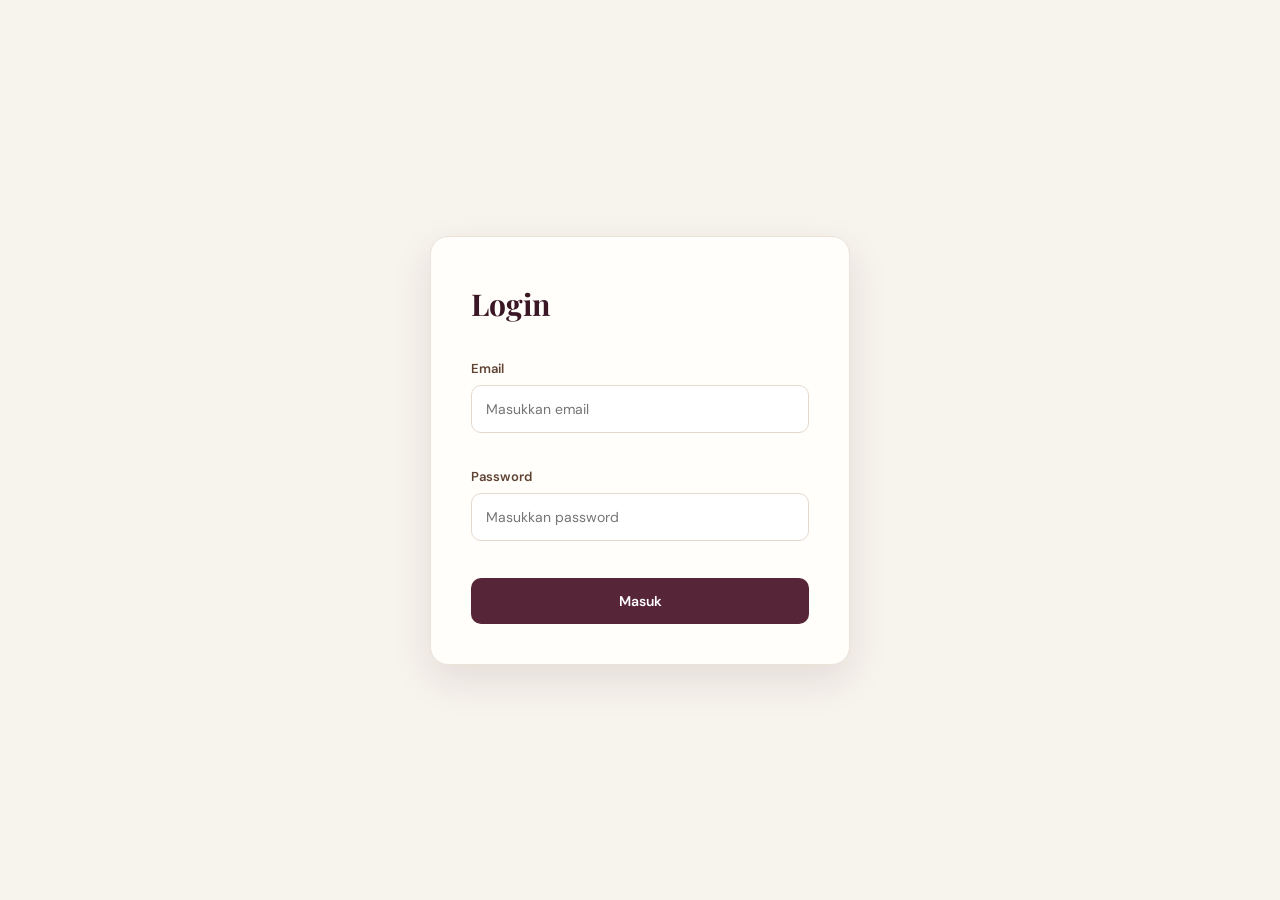
<file: tugas-uts-web1/index.html>
<!DOCTYPE html>
<html lang="id">
<head>
    <meta charset="UTF-8">
    <meta name="viewport" content="width=device-width, initial-scale=1.0">
    <title>Login - Book Store UPB</title>
    <link rel="stylesheet" href="css/style.css">
</head>
<body class="login-body">
    <div class="login-card">
        <h2>Login</h2>
        <form id="loginForm">
            <div class="form-group">
                <label for="email">Email</label>
                <input type="email" id="email" required placeholder="Masukkan email">
            </div>
            <div class="form-group">
                <label for="password">Password</label>
                <input type="password" id="password" required placeholder="Masukkan password">
            </div>
            <button type="submit" class="btn">Masuk</button>
        </form>
    </div>

    <script src="js/data.js"></script>
    <script src="js/script.js"></script>
</body>
</html>
</file>
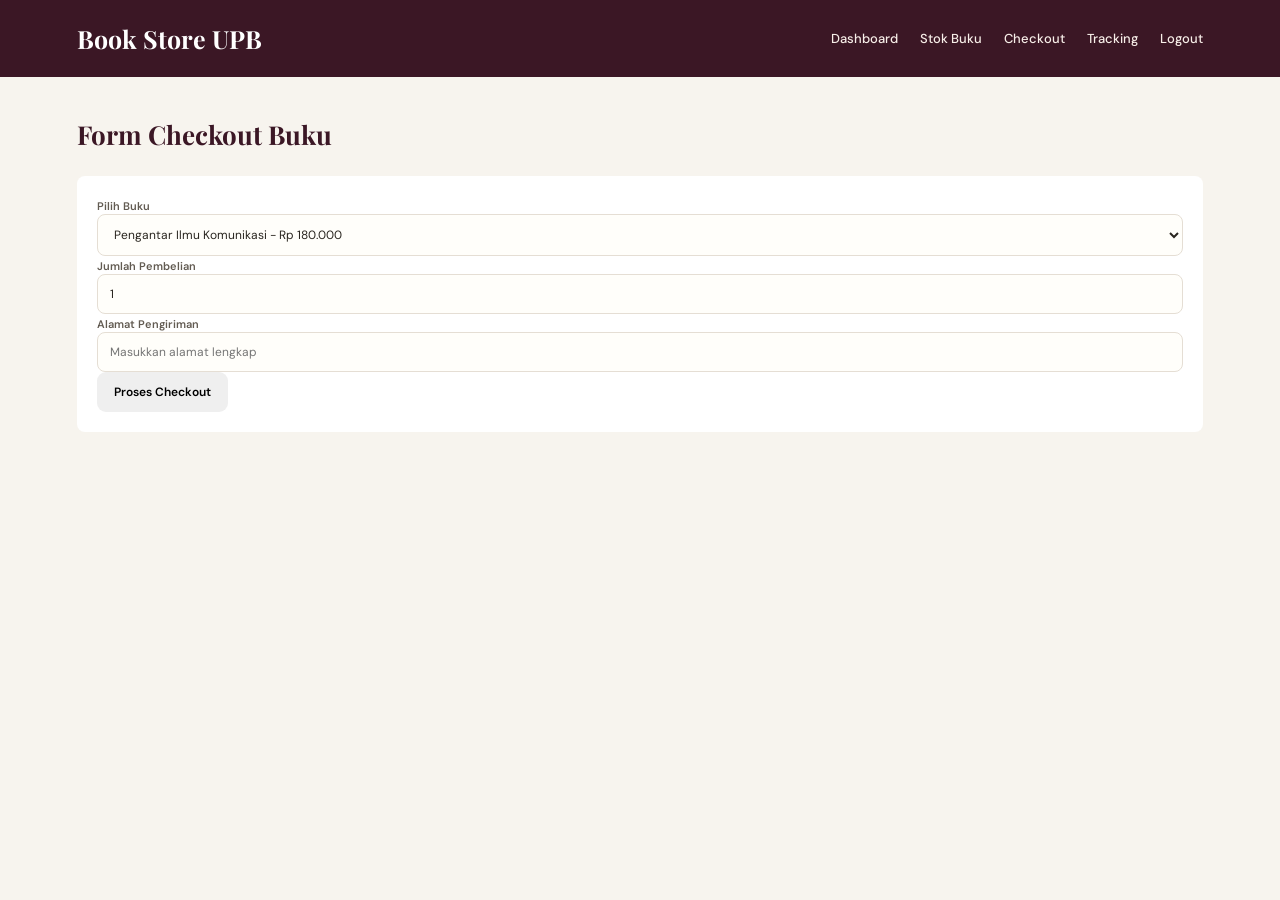
<file: tugas-uts-web1/checkout.html>
<!DOCTYPE html>
<html lang="id">
<head>
    <meta charset="UTF-8">
    <meta name="viewport" content="width=device-width, initial-scale=1.0">
    <title>Checkout - Book Store UPB</title>
    <link rel="stylesheet" href="css/style.css">
</head>
<body>
    <header>
        <h1>Book Store UPB</h1>
        <nav>
            <a href="dashboard.html">Dashboard</a>
            <a href="stok.html">Stok Buku</a>
            <a href="checkout.html">Checkout</a>
            <a href="tracking.html">Tracking</a>
            <a href="#" id="logoutBtn">Logout</a>
        </nav>
    </header>

    <div class="container">
        <h2>Form Checkout Buku</h2>
        <form id="checkoutForm" style="background: white; padding: 20px; border-radius: 8px; margin-top: 20px;">
            <div class="form-group">
                <label for="pilihBuku">Pilih Buku</label>
                <select id="pilihBuku" required></select>
            </div>
            <div class="form-group">
                <label for="jumlah">Jumlah Pembelian</label>
                <input type="number" id="jumlah" min="1" value="1" required>
            </div>
            <div class="form-group">
                <label for="alamat">Alamat Pengiriman</label>
                <input type="text" id="alamat" placeholder="Masukkan alamat lengkap" required>
            </div>
            <button type="submit" class="btn">Proses Checkout</button>
        </form>
    </div>

    <script src="js/data.js"></script>
    <script src="js/script.js"></script>
</body>
</html>
</file>
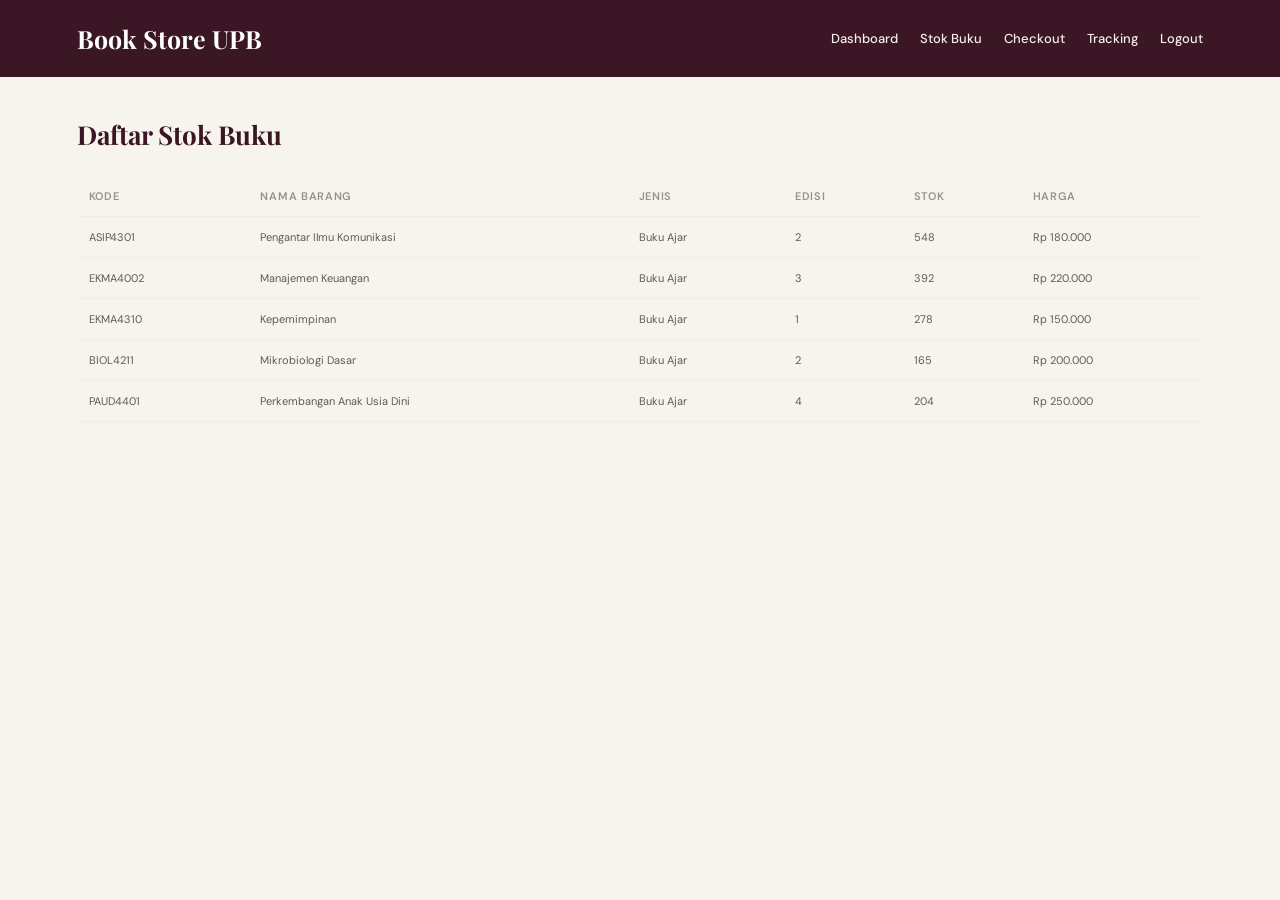
<file: tugas-uts-web1/stok.html>
<!DOCTYPE html>
<html lang="id">
<head>
    <meta charset="UTF-8">
    <meta name="viewport" content="width=device-width, initial-scale=1.0">
    <title>Stok Buku - Book Store UPB</title>
    <link rel="stylesheet" href="css/style.css">
</head>
<body>
    <header>
        <h1>Book Store UPB</h1>
        <nav>
            <a href="dashboard.html">Dashboard</a>
            <a href="stok.html">Stok Buku</a>
            <a href="checkout.html">Checkout</a>
            <a href="tracking.html">Tracking</a>
            <a href="#" id="logoutBtn">Logout</a>
        </nav>
    </header>

    <div class="container">
        <h2>Daftar Stok Buku</h2>
        <table>
            <thead>
                <tr>
                    <th>Kode</th>
                    <th>Nama Barang</th>
                    <th>Jenis</th>
                    <th>Edisi</th>
                    <th>Stok</th>
                    <th>Harga</th>
                </tr>
            </thead>
            <tbody id="stokTableBody"></tbody>
        </table>
    </div>

    <script src="js/data.js"></script>
    <script src="js/script.js"></script>
</body>
</html>
</file>
<file: tugas-uts-web1/css/style.css>
@import url('https://fonts.googleapis.com/css2?family=DM+Sans:wght@400;500;600;700&family=Playfair+Display:wght@600;700&display=swap');

/* =========================
   1. ROOT & GLOBAL
========================= */

:root {
    --ink: #29251f;
    --muted: #817b72;
    --cream: #f7f4ee;
    --paper: #fffefa;
    --line: #ebe6dc;
    --brown: #795b43;
    --brown-dark: #5e4432;
    --accent: #b9825b;
    --green: #537c62;
    --shadow: 0 12px 35px rgba(56, 43, 28, .06);
}

* {
    box-sizing: border-box;
}

body {
    margin: 0;
    background: var(--cream);
    color: var(--ink);
    font-family: 'DM Sans', Arial, sans-serif;
    font-size: 14px;
}

a {
    color: inherit;
    text-decoration: none;
}

button,
input,
select,
textarea {
    font: inherit;
}

button {
    cursor: pointer;
}

.app-shell {
    min-height: 100vh;
}

/* =========================
   2. SIDEBAR & NAVIGATION
========================= */

.sidebar {
    width: 248px;
    background: #fffefa;
    border-right: 1px solid var(--line);
    position: fixed;
    inset: 0 auto 0 0;
    padding: 30px 19px;
    display: flex;
    flex-direction: column;
    z-index: 3;
}

.brand {
    font-weight: 700;
    font-size: 20px;
    display: flex;
    align-items: center;
    gap: 10px;
    letter-spacing: -.5px;
}

.brand-mark {
    width: 34px;
    height: 34px;
    border-radius: 11px;
    background: var(--brown);
    color: #fff;
    display: grid;
    place-items: center;
    font-family: 'Playfair Display', serif;
    font-size: 22px;
}

.side-label,
.eyebrow {
    font-size: 10px;
    letter-spacing: 1.7px;
    font-weight: 700;
    color: #a18e7a;
}

.side-label {
    margin: 48px 0 14px 10px;
}

.sidebar nav {
    display: grid;
    gap: 6px;
}

.nav-link {
    padding: 12px 13px;
    border-radius: 10px;
    color: #777168;
    display: flex;
    align-items: center;
    gap: 12px;
    font-weight: 500;
}

.nav-link span {
    width: 18px;
    text-align: center;
    font-size: 16px;
}

.nav-link:hover,
.nav-link.active {
    background: #f1ebe2;
    color: var(--brown-dark);
}

.sidebar-bottom {
    margin-top: auto;
    border-top: 1px solid var(--line);
    padding-top: 18px;
    display: flex;
    align-items: center;
    gap: 10px;
}

.avatar {
    width: 35px;
    height: 35px;
    border-radius: 50%;
    background: #e8d9c9;
    color: var(--brown-dark);
    display: grid;
    place-items: center;
    font-weight: 700;
}

.sidebar-bottom strong,
.sidebar-bottom small {
    display: block;
    font-size: 11px;
}

.sidebar-bottom small {
    color: var(--muted);
    margin-top: 3px;
}

.logout {
    margin-left: auto;
    border: 0;
    background: none;
    color: var(--muted);
    font-size: 19px;
}

/* =========================
   3. MAIN CONTENT
========================= */

.main-content {
    margin-left: 248px;
    padding: 34px 42px;
    max-width: 1600px;
}

.topbar {
    display: flex;
    justify-content: space-between;
    align-items: center;
    margin-bottom: 25px;
}

.topbar h1 {
    font-size: 27px;
    margin: 5px 0;
    font-family: 'Playfair Display', serif;
}

.topbar p {
    margin: 5px 0;
}

.muted {
    color: var(--muted);
}

.top-date {
    color: var(--muted);
    font-size: 12px;
}

/* =========================
   4. WELCOME BANNER
========================= */

.welcome-banner {
    background: #72563f;
    color: white;
    border-radius: 17px;
    padding: 28px 34px;
    display: flex;
    justify-content: space-between;
    align-items: center;
    overflow: hidden;
    margin-bottom: 22px;
}

.welcome-banner .eyebrow {
    color: #e6c9ad;
}

.welcome-banner h2 {
    font: 700 27px 'Playfair Display', serif;
    margin: 8px 0;
}

.welcome-banner p:last-child {
    color: #e8ded4;
    margin: 0;
}

.welcome-art {
    font-size: 72px;
    opacity: .9;
    margin-right: 24px;
    transform: rotate(-8deg);
}

/* =========================
   5. STATISTICS
========================= */

.stat-grid {
    display: grid;
    grid-template-columns: repeat(4, 1fr);
    gap: 15px;
    margin-bottom: 22px;
}

.stat-card,
.panel {
    background: var(--paper);
    border: 1px solid var(--line);
    border-radius: 15px;
    padding: 20px;
    box-shadow: var(--shadow);
}

.stat-card p {
    margin: 0;
    color: var(--muted);
    font-size: 12px;
}

.stat-card h2 {
    font-size: 25px;
    margin: 9px 0 4px;
}

.stat-card small {
    font-size: 10px;
    color: #a29a8e;
}

.stat-icon {
    width: 34px;
    height: 34px;
    border-radius: 10px;
    display: grid;
    place-items: center;
    margin-bottom: 14px;
    font-weight: 700;
}

.purple {
    background: #eee8f7;
    color: #8065a3;
}

.orange {
    background: #f9eadc;
    color: #b87948;
}

.green {
    background: #e5f0e8;
    color: #568365;
}

.blue {
    background: #e6edf4;
    color: #527797;
}

.compact-stats {
    grid-template-columns: repeat(3, 1fr);
}

.compact-stats .stat-card h2 {
    margin-bottom: 0;
}

/* =========================
   6. CONTENT & PANEL
========================= */

.content-grid {
    display: grid;
    grid-template-columns: 1.4fr 1fr;
    gap: 17px;
    margin-bottom: 18px;
}

.panel {
    margin-bottom: 18px;
}

.panel-heading {
    display: flex;
    align-items: center;
    justify-content: space-between;
    gap: 15px;
    margin-bottom: 18px;
}

.panel-heading h3 {
    margin: 5px 0 0;
    font-size: 17px;
}

.panel-heading .eyebrow {
    margin: 0;
}

.quick-grid {
    display: grid;
    grid-template-columns: repeat(2, 1fr);
    gap: 11px;
}

.quick-card {
    border: 1px solid var(--line);
    border-radius: 12px;
    padding: 15px;
    display: grid;
    gap: 7px;
    transition: .2s;
}

.quick-card:hover {
    border-color: #c6a98d;
    transform: translateY(-2px);
}

.quick-card > span {
    font-size: 22px;
}

.quick-card strong {
    font-size: 12px;
}

.quick-card small {
    font-size: 10px;
    color: var(--muted);
}

/* =========================
   7. NOTIFICATION
========================= */

.notice {
    display: flex;
    gap: 12px;
    padding: 12px 0;
    border-bottom: 1px solid var(--line);
}

.notice:last-child {
    border: 0;
}

.notice > span {
    font-size: 20px;
}

.notice strong {
    font-size: 12px;
}

.notice p {
    font-size: 11px;
    line-height: 1.6;
    color: var(--muted);
    margin: 5px 0 0;
}

/* =========================
   8. TABLE
========================= */

.table-panel {
    padding-bottom: 10px;
}

.table-wrap {
    overflow-x: auto;
}

table {
    border-collapse: collapse;
    width: 100%;
    min-width: 550px;
}

th {
    text-align: left;
    color: #9a9186;
    font-size: 10px;
    text-transform: uppercase;
    letter-spacing: .7px;
    font-weight: 600;
}

td,
th {
    padding: 13px 12px;
    border-bottom: 1px solid #f0ece5;
    font-size: 11px;
}

td {
    color: #5f5a53;
}

td strong {
    color: var(--ink);
}

.status {
    display: inline-block;
    background: #f4eee5;
    color: #8a684b;
    padding: 6px 9px;
    border-radius: 20px;
    font-size: 10px;
}

/* =========================
   9. BUTTON
========================= */

.btn {
    border: 0;
    border-radius: 9px;
    padding: 12px 17px;
    font-weight: 600;
    font-size: 12px;
    display: inline-flex;
    justify-content: center;
    align-items: center;
    gap: 7px;
}

.btn-primary {
    background: var(--brown);
    color: white;
}

.btn-primary:hover {
    background: var(--brown-dark);
}

.btn-outline {
    border: 1px solid #d9cbbc;
    color: var(--brown);
    background: transparent;
}

.btn-small {
    padding: 9px 12px;
}

.btn-full {
    width: 100%;
    margin-top: 12px;
}

/* =========================
   10. BOOK CATALOG
========================= */

.search-input {
    max-width: 240px;
}

.book-grid {
    display: grid;
    grid-template-columns: repeat(3, 1fr);
    gap: 15px;
}

.book-card {
    border: 1px solid var(--line);
    border-radius: 12px;
    overflow: hidden;
    background: white;
}

.book-cover {
    height: 165px;
    display: flex;
    align-items: center;
    justify-content: center;
    position: relative;
}

.book-cover > span {
    font-size: 52px;
    filter: drop-shadow(0 5px 4px #0002);
}

.book-cover small {
    position: absolute;
    bottom: 12px;
    font-size: 8px;
    letter-spacing: 2px;
    color: #ffffffbb;
}

.cover-plum {
    background: linear-gradient(135deg, #72546c, #b18a9e);
}

.cover-blue {
    background: linear-gradient(135deg, #476b82, #9ab7c5);
}

.cover-green {
    background: linear-gradient(135deg, #466c57, #9ebc8d);
}

.cover-orange {
    background: linear-gradient(135deg, #a65e3c, #e6b27b);
}

.cover-dark {
    background: linear-gradient(135deg, #343d45, #7c8582);
}

.cover-yellow {
    background: linear-gradient(135deg, #a68b42, #e7cf82);
}

.book-info {
    padding: 13px;
}

.book-info h3 {
    font-size: 13px;
    margin: 0 0 5px;
}

.book-info p {
    font-size: 10px;
    color: var(--muted);
    margin: 0 0 12px;
}

.book-meta {
    display: flex;
    justify-content: space-between;
    align-items: center;
    font-size: 10px;
}

.book-meta strong {
    color: var(--brown-dark);
}

.book-meta span {
    color: var(--green);
}

.book-meta .low-stock {
    color: #c16b46;
}

/* =========================
   11. FORM
========================= */

.form-grid {
    display: grid;
    grid-template-columns: repeat(2, 1fr);
    gap: 15px;
}

.form-grid > div {
    display: flex;
    flex-direction: column;
    gap: 7px;
}

.form-grid label,
label {
    font-size: 11px;
    font-weight: 600;
    color: #625b52;
}

.form-grid input,
.form-grid select,
.form-grid textarea,
input,
select,
textarea {
    border: 1px solid #e5ded4;
    border-radius: 8px;
    padding: 11px 12px;
    background: #fffefa;
    color: var(--ink);
    outline: none;
    width: 100%;
    font-size: 12px;
}

.form-grid input:focus,
input:focus,
select:focus,
textarea:focus {
    border-color: #b18c6d;
    box-shadow: 0 0 0 3px #b18c6d18;
}

.form-action {
    justify-content: end;
}

.one-col {
    grid-template-columns: 1fr;
}

.one-col > div {
    gap: 7px;
}

/* =========================
   12. CHECKOUT
========================= */

.checkout-layout {
    display: grid;
    grid-template-columns: 1.5fr 1fr;
    gap: 17px;
    align-items: start;
}

.total-preview {
    display: flex !important;
    flex-direction: row !important;
    justify-content: space-between;
    align-items: center;
    padding: 14px;
    background: #f6f0e8;
    border-radius: 9px;
    color: var(--muted);
    font-size: 12px;
}

.total-preview strong {
    color: var(--brown-dark);
    font-size: 18px;
}

/* =========================
   13. TRACKING
========================= */

.step {
    display: flex;
    gap: 12px;
    margin: 18px 0;
}

.step > span {
    width: 27px;
    height: 27px;
    flex: none;
    border-radius: 50%;
    background: #f1e9df;
    color: var(--brown);
    display: grid;
    place-items: center;
    font-weight: 700;
}

.step strong {
    font-size: 12px;
}

.step p {
    font-size: 11px;
    color: var(--muted);
    line-height: 1.5;
    margin: 5px 0;
}

.tracking-search {
    max-width: 800px;
}

.tracking-form {
    display: flex;
    align-items: end;
    gap: 12px;
}

.tracking-form > div {
    flex: 1;
}

.tracking-form label {
    display: block;
    margin-bottom: 7px;
}

.small {
    font-size: 10px;
}

.text-button {
    border: 0;
    background: none;
    color: var(--brown);
    font-weight: 700;
    padding: 0;
}

.tracking-result {
    max-width: 900px;
}

.tracking-detail {
    margin-top: 18px;
}

.tracking-number {
    background: #f7f2eb;
    padding: 15px;
    border-radius: 10px;
    display: grid;
    gap: 6px;
    margin-bottom: 25px;
}

.tracking-number small,
.detail-grid small {
    font-size: 9px;
    color: #9b8d7e;
    letter-spacing: 1px;
}

.tracking-number strong {
    font-size: 18px;
    color: var(--brown-dark);
}

.progress-track {
    display: grid;
    grid-template-columns: repeat(3, 1fr);
    position: relative;
    margin: 12px 10px 30px;
}

.progress-track::before {
    content: "";
    height: 3px;
    background: #e9e1d7;
    position: absolute;
    top: 15px;
    left: 15%;
    right: 15%;
}

.progress-step {
    z-index: 1;
    display: grid;
    justify-items: center;
    gap: 8px;
    text-align: center;
}

.progress-step span {
    width: 31px;
    height: 31px;
    border-radius: 50%;
    background: #e9e1d7;
    color: #9b8d7e;
    display: grid;
    place-items: center;
    font-weight: 700;
}

.progress-step.done span {
    background: var(--green);
    color: white;
}

.progress-step small {
    font-size: 10px;
    color: var(--muted);
}

.detail-grid {
    display: grid;
    grid-template-columns: repeat(2, 1fr);
    gap: 17px;
    border-top: 1px solid var(--line);
    padding-top: 20px;
}

.detail-grid > div {
    display: grid;
    gap: 5px;
}

.detail-grid strong {
    font-size: 12px;
}

/* =========================
   14. FOOTER & UTILITIES
========================= */

.footer {
    text-align: center;
    color: #aaa196;
    font-size: 10px;
    padding: 14px;
}

.hidden {
    display: none !important;
}

/* =========================
   15. LOGIN PAGE
========================= */

.login-page {
    background: #f4f0e9;
}

.login-layout {
    min-height: 100vh;
    display: grid;
    grid-template-columns: 1fr 1fr;
}

.login-intro {
    background: linear-gradient(145deg, #604936, #927457);
    padding: 42px 9%;
    color: white;
    display: flex;
    flex-direction: column;
    justify-content: space-between;
}

.brand-light {
    color: white;
}

.login-intro > div {
    max-width: 470px;
    margin: auto 0;
}

.login-intro .eyebrow {
    color: #e7c7a7;
}

.login-intro h1 {
    font: 700 clamp(35px, 4vw, 55px) 'Playfair Display', serif;
    line-height: 1.13;
    margin: 14px 0;
}

.muted-light {
    color: #e8ddd3;
    line-height: 1.8;
    max-width: 370px;
}

.login-foot {
    font-size: 10px;
    color: #dfd0c2;
}

.login-panel {
    display: grid;
    place-items: center;
    padding: 30px;
}

.login-card {
    width: min(390px, 100%);
}

.login-card h2,
.modal-card h2 {
    font: 700 30px 'Playfair Display', serif;
    margin: 7px 0;
}

.login-card > .muted {
    font-size: 12px;
    margin-bottom: 25px;
}

.login-card form {
    display: grid;
    gap: 9px;
}

.login-card form label {
    margin-top: 8px;
}

.login-links {
    display: flex;
    justify-content: space-between;
    align-items: center;
    margin-top: 17px;
    font-size: 10px;
    color: var(--muted);
    gap: 10px;
}

.demo-info {
    background: #eee8df;
    border-radius: 9px;
    padding: 12px;
    margin-top: 28px;
    font-size: 11px;
    line-height: 1.7;
    color: #766756;
}

/* =========================
   16. MODAL
========================= */

.modal {
    display: none;
    position: fixed;
    inset: 0;
    background: #211b16a8;
    z-index: 10;
    place-items: center;
    padding: 20px;
}

.modal.show {
    display: grid;
}

.modal-card {
    width: min(420px, 100%);
    background: var(--paper);
    border-radius: 15px;
    padding: 28px;
    position: relative;
}

.modal-close {
    position: absolute;
    right: 16px;
    top: 12px;
    border: 0;
    background: none;
    font-size: 25px;
    color: var(--muted);
}

.modal-card form {
    display: grid;
    gap: 9px;
    margin-top: 18px;
}

.modal-card label {
    margin-top: 7px;
}

/* =========================
   17. RESPONSIVE
========================= */

@media (max-width: 1050px) {
    .sidebar {
        width: 215px;
    }

    .main-content {
        margin-left: 215px;
        padding: 28px;
    }

    .stat-grid {
        grid-template-columns: repeat(2, 1fr);
    }

    .book-grid {
        grid-template-columns: repeat(2, 1fr);
    }
}

@media (max-width: 760px) {
    .sidebar {
        position: static;
        width: auto;
        padding: 15px 18px;
    }

    .sidebar .side-label,
    .sidebar-bottom {
        display: none;
    }

    .sidebar nav {
        display: flex;
        overflow-x: auto;
        margin-top: 15px;
    }

    .nav-link {
        white-space: nowrap;
        padding: 9px;
        font-size: 11px;
    }

    .main-content {
        margin: 0;
        padding: 22px 15px;
    }

    .topbar {
        align-items: flex-start;
    }

    .topbar h1 {
        font-size: 23px;
    }

    .welcome-banner {
        padding: 22px;
    }

    .welcome-art {
        font-size: 45px;
        margin: 0;
    }

    .content-grid,
    .checkout-layout {
        grid-template-columns: 1fr;
    }

    .book-grid {
        grid-template-columns: repeat(2, 1fr);
    }

    .login-layout {
        grid-template-columns: 1fr;
    }

    .login-intro {
        min-height: 260px;
        padding: 25px;
    }

    .login-intro > div {
        margin: 45px 0 20px;
    }

    .login-intro h1 {
        font-size: 34px;
    }

    .login-foot {
        display: none;
    }

    .login-panel {
        padding: 38px 22px;
    }

    .tracking-form {
        align-items: stretch;
        flex-direction: column;
    }

    .tracking-form .btn {
        width: 100%;
    }
}

@media (max-width: 460px) {
    .stat-grid,
    .compact-stats {
        grid-template-columns: repeat(2, 1fr);
    }

    .book-grid {
        grid-template-columns: 1fr 1fr;
        gap: 9px;
    }

    .book-cover {
        height: 130px;
    }

    .book-info {
        padding: 10px;
    }

    .book-info h3 {
        font-size: 11px;
    }

    .book-meta {
        align-items: flex-start;
        gap: 5px;
        flex-direction: column;
    }

    .form-grid {
        grid-template-columns: 1fr;
    }

    .quick-grid {
        grid-template-columns: 1fr 1fr;
    }

    .detail-grid {
        grid-template-columns: 1fr 1fr;
    }

    .welcome-banner h2 {
        font-size: 22px;
    }
}


/* =================================
   PERBAIKAN LOGIN
================================= */

.login-body {
    min-height: 100vh;
    display: flex;
    justify-content: center;
    align-items: center;
    padding: 25px;
    background: #f7f3ed;
}

.login-body .login-card {
    width: 100%;
    max-width: 420px;
    padding: 40px;
    background: #fffefa;
    border: 1px solid #ebe2d8;
    border-radius: 18px;
    box-shadow: 0 15px 40px rgba(60, 30, 35, 0.10);
}

.login-body .login-card h2 {
    color: #3b1725;
    font-size: 30px;
    margin-bottom: 28px;
}

.login-body .form-group {
    display: flex;
    flex-direction: column;
    gap: 8px;
    margin-bottom: 18px;
}

.login-body .form-group label {
    font-size: 13px;
    font-weight: 600;
    color: #604333;
}

.login-body .form-group input {
    width: 100%;
    padding: 14px;
    border: 1px solid #e5d9ce;
    border-radius: 10px;
    background: #fff;
    font-size: 14px;
}

.login-body .btn {
    width: 100%;
    margin-top: 10px;
    padding: 14px;
    border: none;
    border-radius: 10px;
    background: #572538;
    color: white;
    font-size: 14px;
    font-weight: 600;
    cursor: pointer;
}

.login-body .btn:hover {
    background: #3b1725;
}


/* =================================
   PERBAIKAN DASHBOARD
================================= */

body:not(.login-body) > header {
    background: #3b1725;
    color: white;
    padding: 22px 6%;
    display: flex;
    justify-content: space-between;
    align-items: center;
    flex-wrap: wrap;
    gap: 15px;
}

body:not(.login-body) > header h1 {
    margin: 0;
    font-family: 'Playfair Display', serif;
    font-size: 25px;
}

body:not(.login-body) > header nav {
    display: flex;
    align-items: center;
    flex-wrap: wrap;
    gap: 22px;
}

body:not(.login-body) > header nav a {
    color: #f7eee8;
    font-size: 13px;
    font-weight: 500;
}

body:not(.login-body) > header nav a:hover {
    color: #d9b58e;
}


/* =================================
   KATALOG BUKU
================================= */

.container {
    width: 88%;
    max-width: 1250px;
    margin: 40px auto;
}

.container h2 {
    color: #3b1725;
    font-family: 'Playfair Display', serif;
    font-size: 26px;
    margin-bottom: 24px;
}

.grid-container {
    display: grid;
    grid-template-columns: repeat(4, minmax(0, 1fr));
    gap: 22px;
}

.grid-container .card {
    overflow: hidden;
    background: #fffefa;
    border: 1px solid #ebe2d8;
    border-radius: 14px;
    box-shadow: 0 8px 25px rgba(60, 30, 35, 0.06);
    transition: .2s ease;
}

.grid-container .card:hover {
    transform: translateY(-5px);
    box-shadow: 0 12px 28px rgba(60, 30, 35, 0.12);
}

.grid-container .card img {
    width: 100%;
    height: 230px;
    object-fit: contain;
    padding: 15px;
    background: #f4eee7;
}

.grid-container .card-body {
    min-height: 125px;
    padding: 16px;
    display: flex;
    flex-direction: column;
    justify-content: space-between;
    gap: 12px;
}

.grid-container .card-title {
    color: #3b1725;
    font-weight: 700;
    font-size: 14px;
    line-height: 1.5;
}

.grid-container .card-body small {
    display: block;
    margin-top: 7px;
    color: #817b72 !important;
    font-size: 11px;
}

.grid-container .card-price {
    color: #79513a;
    font-size: 16px;
    font-weight: 700;
}


/* =================================
   RESPONSIVE
================================= */

@media (max-width: 1000px) {
    .grid-container {
        grid-template-columns: repeat(3, 1fr);
    }
}

@media (max-width: 700px) {
    body:not(.login-body) > header {
        padding: 20px;
    }

    body:not(.login-body) > header nav {
        gap: 13px;
    }

    .container {
        width: 92%;
    }

    .grid-container {
        grid-template-columns: repeat(2, 1fr);
        gap: 12px;
    }

    .grid-container .card img {
        height: 180px;
    }
}

@media (max-width: 420px) {
    .login-body .login-card {
        padding: 25px;
    }

    .grid-container {
        grid-template-columns: 1fr;
    }
}
</file>
